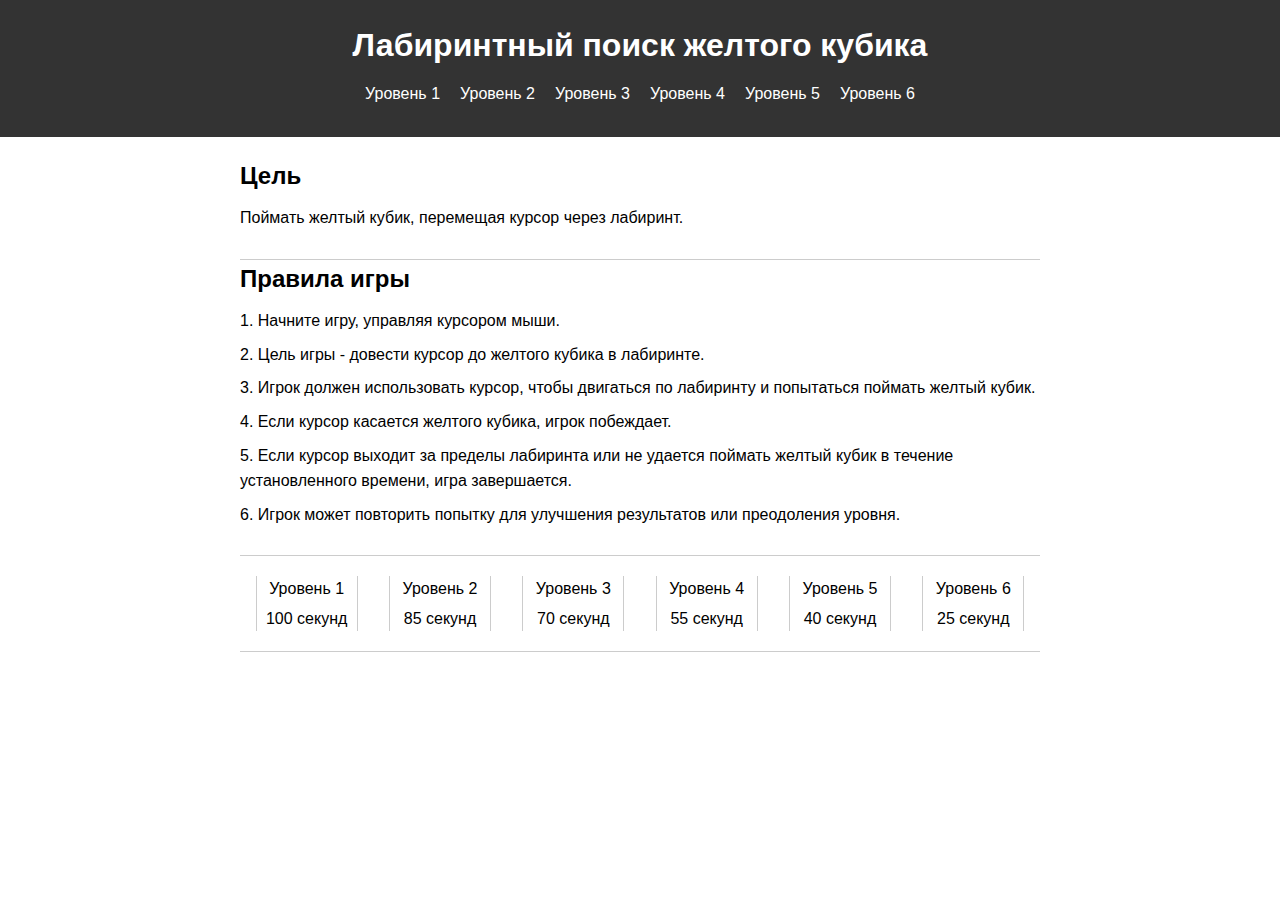
<file: index.html>
<!DOCTYPE html>
<html lang="en">
  <head>
    <meta charset="UTF-8" />
    <meta name="viewport" content="width=device-width, initial-scale=1.0" />
    <link rel="stylesheet" href="index.css" />
    <title>Yellow Cube</title>
  </head>
  <body>
    <header>
      <h1>Лабиринтный поиск желтого кубика</h1>
      <nav>
        <ul>
          <li><a href="go1.html">Уровень 1</a></li>
          <li><a href="go2.html">Уровень 2</a></li>
          <li><a href="go3.html">Уровень 3</a></li>
          <li><a href="go4.html">Уровень 4</a></li>
          <li><a href="go5.html">Уровень 5</a></li>
          <li><a href="go6.html">Уровень 6</a></li>
        </ul>
      </nav>
    </header>

    <main>
      <section id="rulesk">
        <h2>Цель</h2>
        <p>Поймать желтый кубик, перемещая курсор через лабиринт.</p>
      </section>
      <section id="rules">
        <h2>Правила игры</h2>
        <p>1. Начните игру, управляя курсором мыши.</p>
        <p>2. Цель игры - довести курсор до желтого кубика в лабиринте.</p>
        <p>
          3. Игрок должен использовать курсор, чтобы двигаться по лабиринту и
          попытаться поймать желтый кубик.
        </p>
        <p>4. Если курсор касается желтого кубика, игрок побеждает.</p>
        <p>
          5. Если курсор выходит за пределы лабиринта или не удается поймать
          желтый кубик в течение установленного времени, игра завершается.
        </p>
        <p>
          6. Игрок может повторить попытку для улучшения результатов или
          преодоления уровня.
        </p>
      </section>
      <section id="rr">
        <div class="div">
          <div class="div_s">
            <p>Уровень 1</p>
            <p>100 секунд</p>
          </div>
          <div class="div_s">
            <p>Уровень 2</p>
            <p>85 секунд</p>
          </div>
          <div class="div_s">
            <p>Уровень 3</p>
            <p>70 секунд</p>
          </div>
          <div class="div_s">
            <p>Уровень 4</p>
            <p>55 секунд</p>
          </div>
          <div class="div_s">
            <p>Уровень 5</p>
            <p>40 секунд</p>
          </div>
          <div class="div_s">
            <p>Уровень 6</p>
            <p>25 секунд</p>
          </div>
        </div>
      </section>

      <!-- You can have general information or a single section for all levels -->
    </main>
  </body>
</html>
</file>
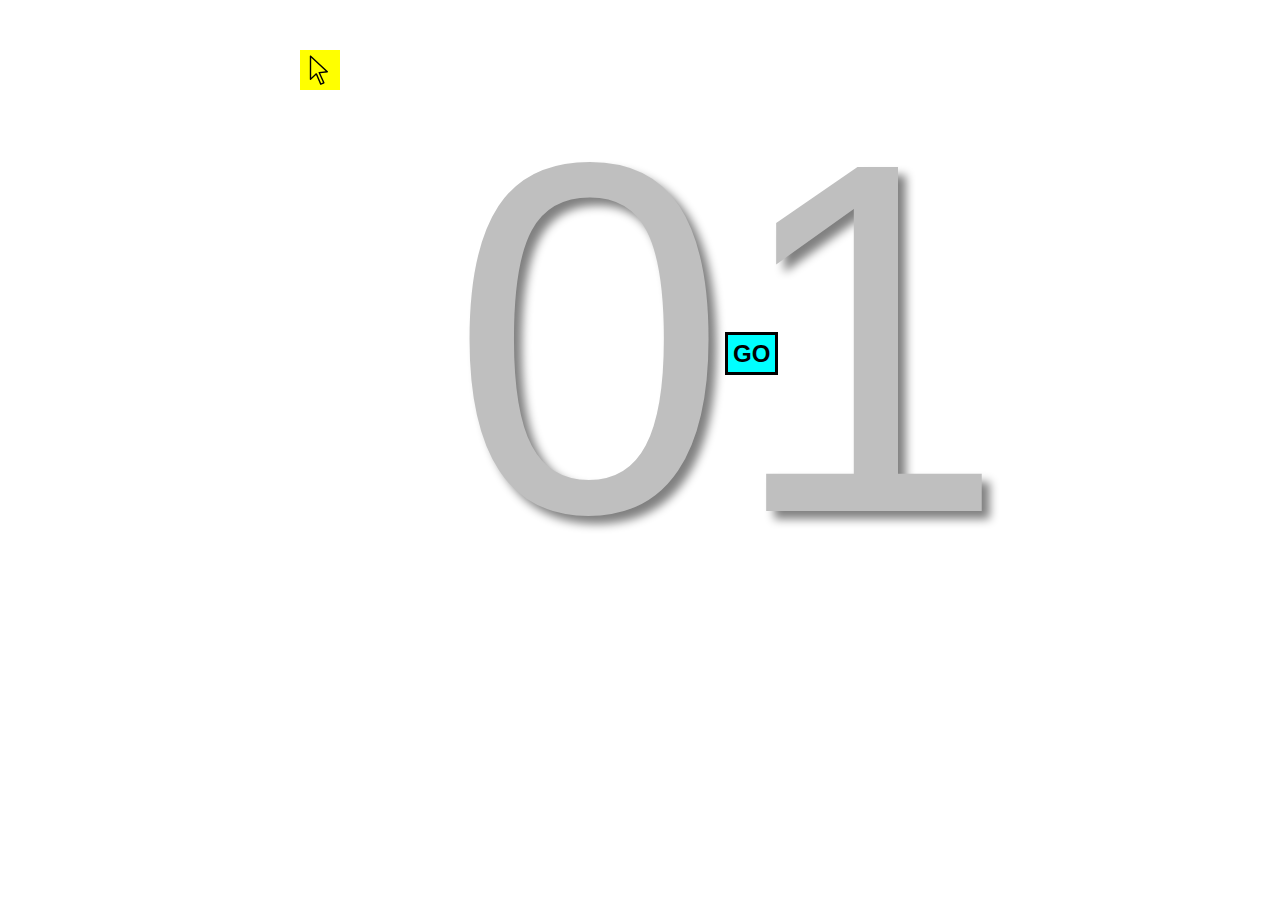
<file: go1.html>
<!DOCTYPE html>
<html lang="ru">
  <head>
    <meta charset="UTF-8" />
    <meta name="viewport" content="width=device-width, initial-scale=1.0" />
    <link rel="stylesheet" href="go1.css" />
    <title>go</title>
  </head>

  <body>
    <div class="div"><a class="a" href="play1.html">GO</a></div>
    <div class="cuub pa"></div>
    <div class="cuur pa"></div>
    <div class="bg01 pa">01</div>
  </body>
</html>
</file>
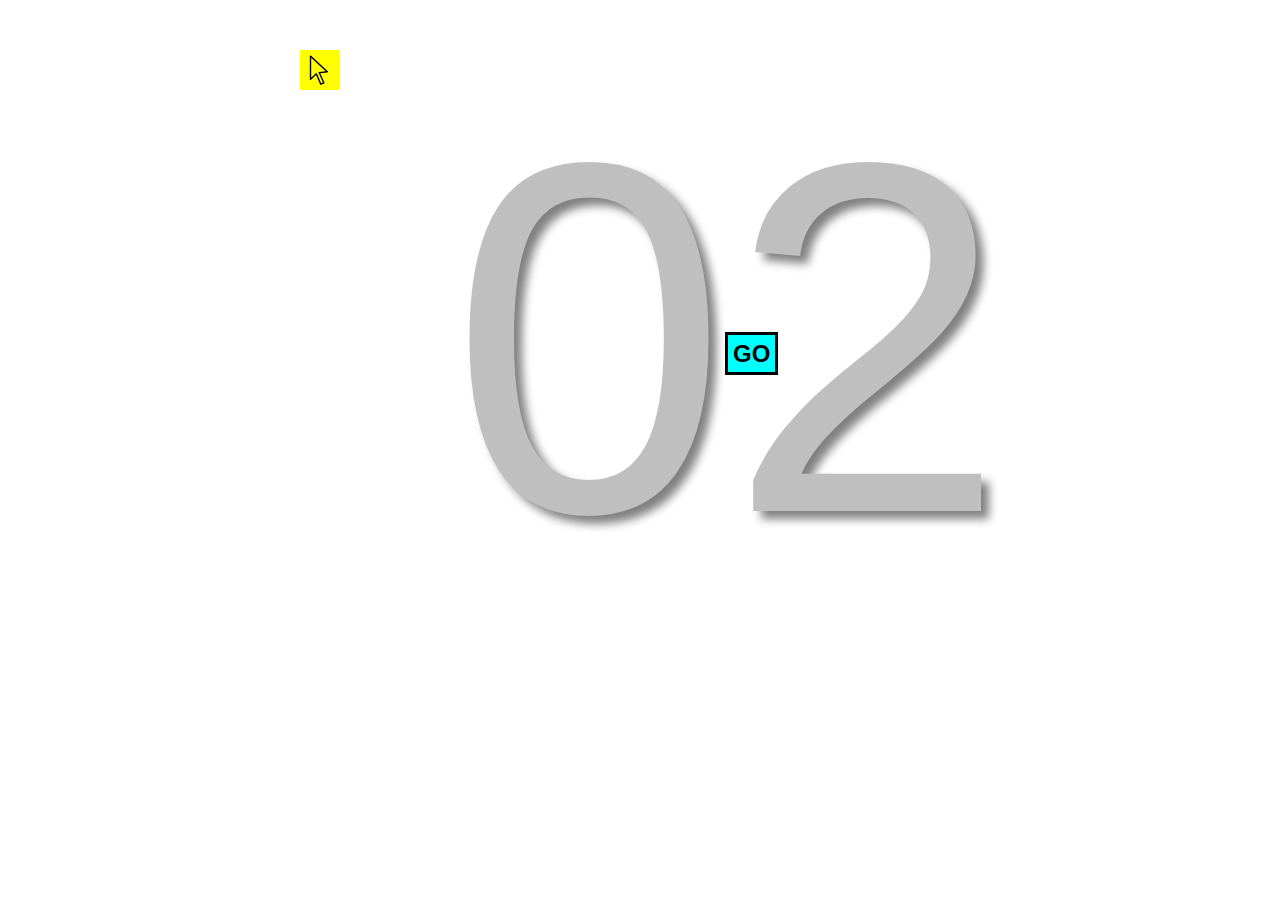
<file: go2.html>
<!DOCTYPE html>
<html lang="ru">
  <head>
    <meta charset="UTF-8" />
    <meta name="viewport" content="width=device-width, initial-scale=1.0" />
    <link rel="stylesheet" href="go1.css" />
    <title>go</title>
  </head>

  <body>
    <div class="div"><a class="a" href="play2.html">GO</a></div>
    <div class="cuub pa"></div>
    <div class="cuur pa"></div>
    <div class="bg01 pa">02</div>
  </body>
</html>
</file>
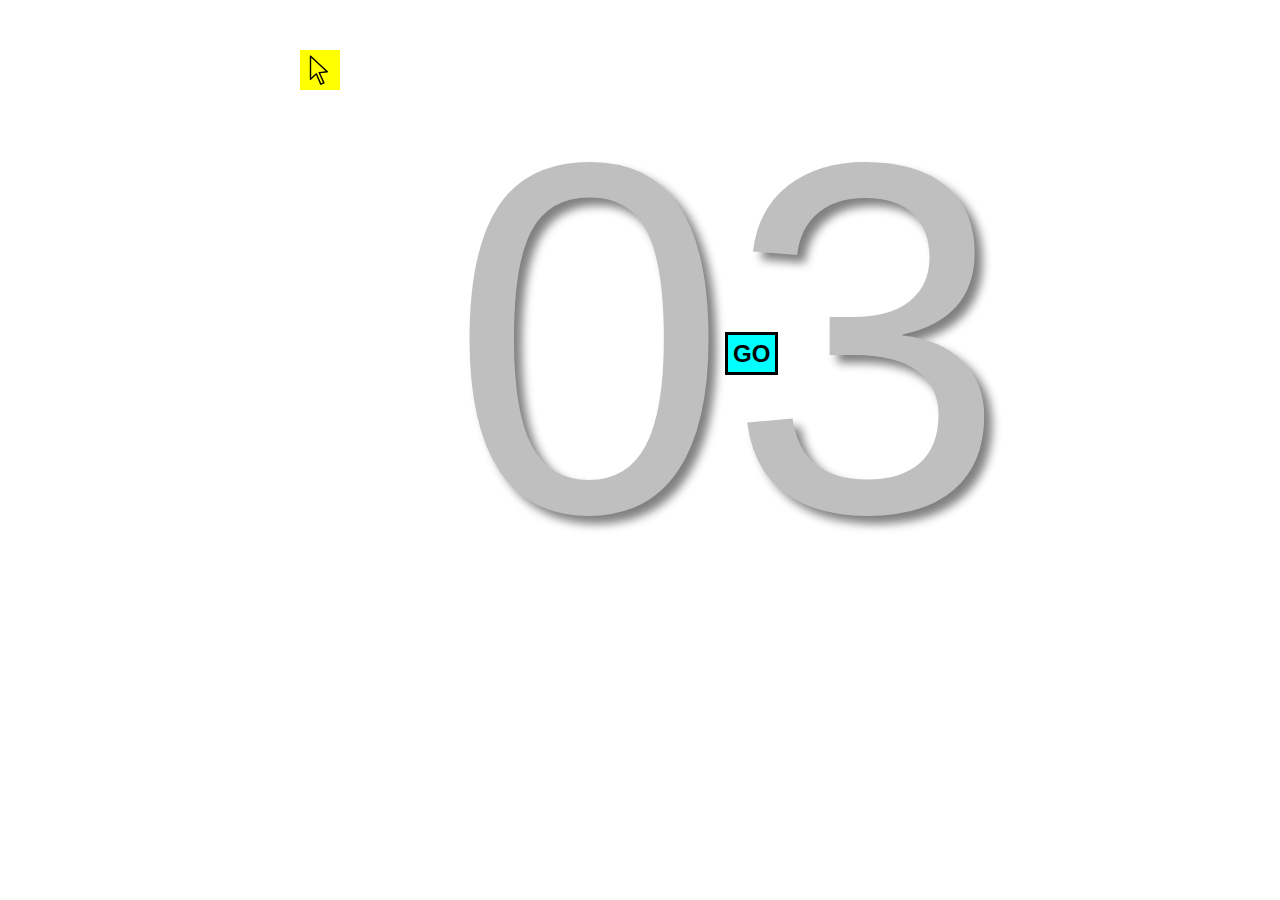
<file: go3.html>
<!DOCTYPE html>
<html lang="ru">
  <head>
    <meta charset="UTF-8" />
    <meta name="viewport" content="width=device-width, initial-scale=1.0" />
    <link rel="stylesheet" href="go1.css" />
    <title>go</title>
  </head>

  <body>
    <div class="div"><a class="a" href="play3.html">GO</a></div>
    <div class="cuub pa"></div>
    <div class="cuur pa"></div>
    <div class="bg01 pa">03</div>
  </body>
</html>
</file>
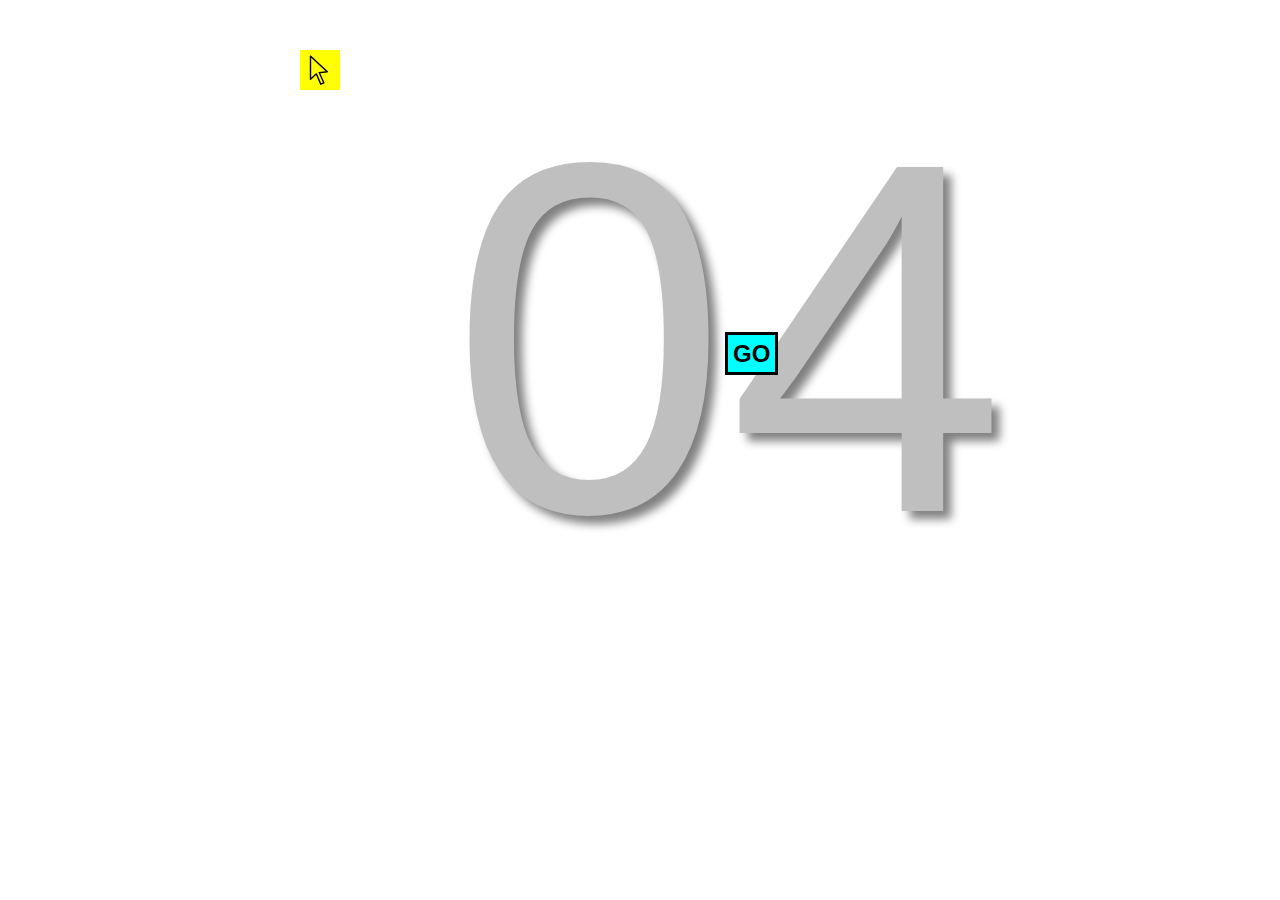
<file: go4.html>
<!DOCTYPE html>
<html lang="ru">
  <head>
    <meta charset="UTF-8" />
    <meta name="viewport" content="width=device-width, initial-scale=1.0" />
    <link rel="stylesheet" href="go1.css" />
    <title>go</title>
  </head>

  <body>
    <div class="div"><a class="a" href="play4.html">GO</a></div>
    <div class="cuub pa"></div>
    <div class="cuur pa"></div>
    <div class="bg01 pa">04</div>
  </body>
</html>
</file>
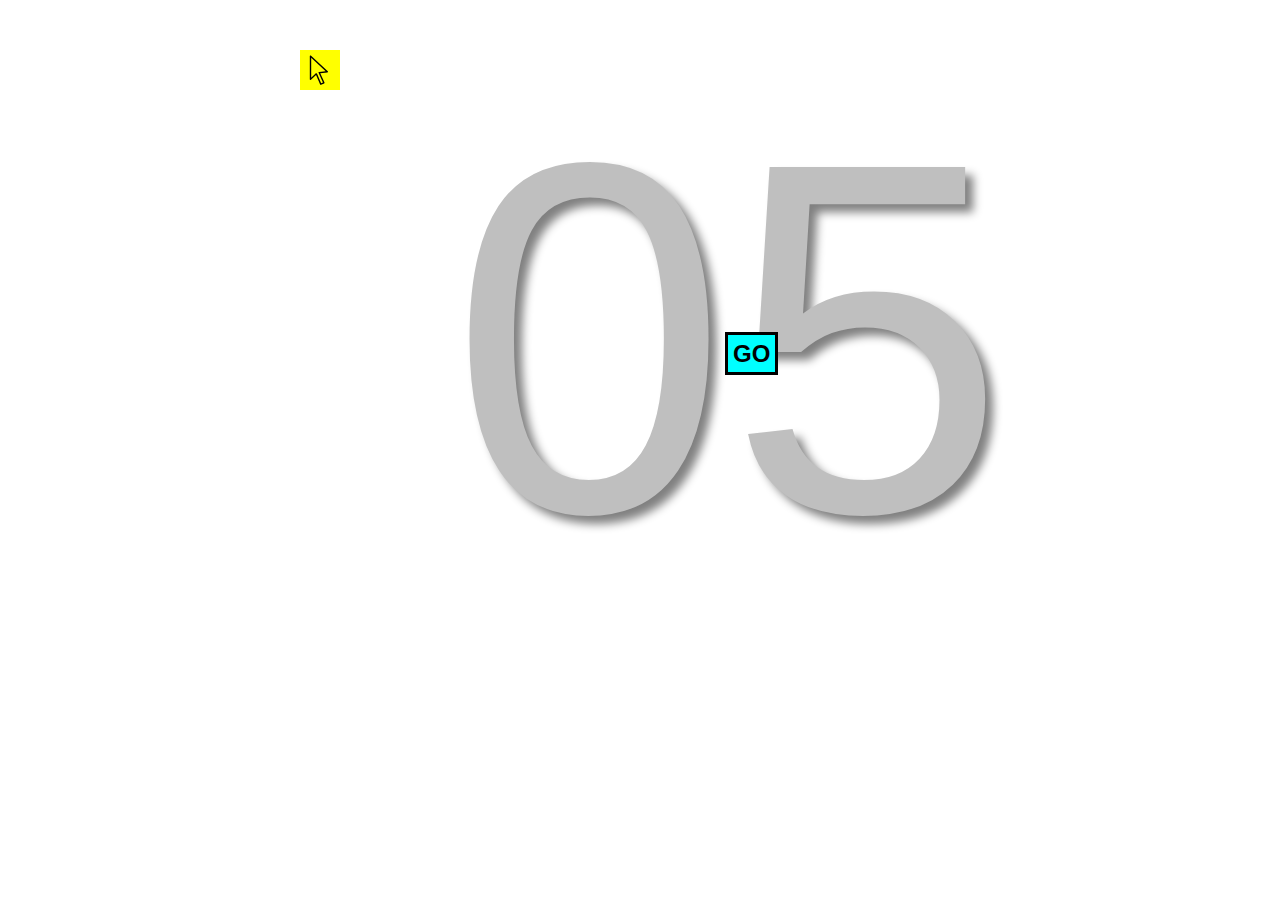
<file: go5.html>
<!DOCTYPE html>
<html lang="ru">
  <head>
    <meta charset="UTF-8" />
    <meta name="viewport" content="width=device-width, initial-scale=1.0" />
    <link rel="stylesheet" href="go1.css" />
    <title>go</title>
  </head>

  <body>
    <div class="div"><a class="a" href="play5.html">GO</a></div>
        <div class="cuub pa"></div>
    <div class="cuur pa"></div>
    <div class="bg01 pa">05</div>
  </body>
</html>
</file>
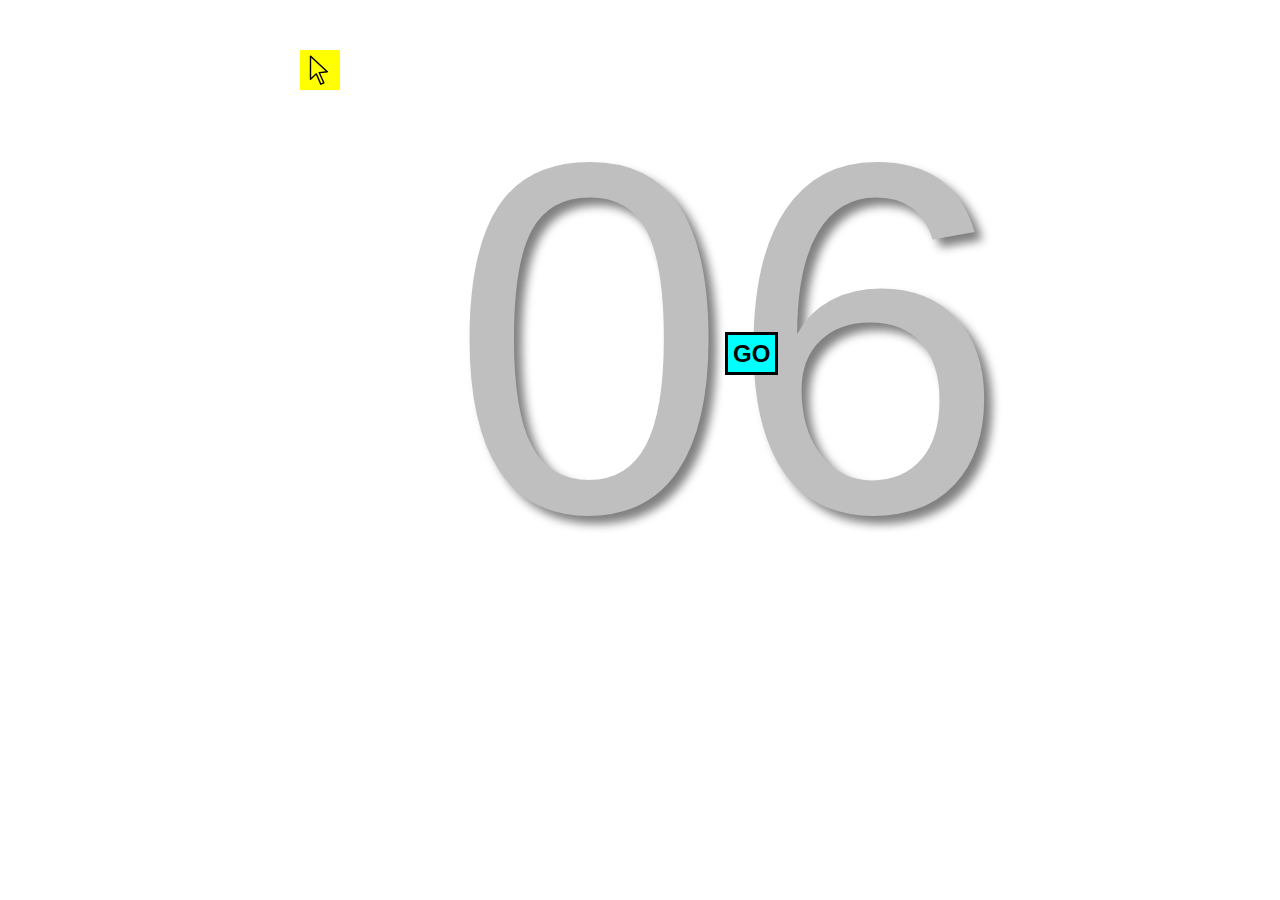
<file: go6.html>
<!DOCTYPE html>
<html lang="ru">
  <head>
    <meta charset="UTF-8" />
    <meta name="viewport" content="width=device-width, initial-scale=1.0" />
    <link rel="stylesheet" href="go1.css" />
    <title>go</title>
  </head>

  <body>
    <div class="div"><a class="a" href="play6.html">GO</a></div>
    <div class="cuub pa"></div>
    <div class="cuur pa"></div>
    <div class="bg01 pa">06</div>
  </body>
</html>
</file>
<file: go1.css>
* {
  margin: 0;
  padding: 0;
  box-sizing: border-box;
}
.div {
  position: absolute;
  top: 340px;
  left: 725px;
  z-index: 100;
}
.a {
  font-size: 1.5em;
  font-weight: 700;
  font-family: Arial, Helvetica, sans-serif;
  text-decoration: none;
  color: black;
  padding: 5px;
  background-color: aqua;
  border: 3px solid black;
  cursor: pointer;
}
.pa {
  position: absolute;
}
.bg01 {
  font-size: 500px;
  font-family: Arial, Helvetica, sans-serif;
  top: 50px;
  left: 450px;
  color: rgb(191, 191, 191);
  text-shadow: 8px 8px 10px gray;
  cursor: default;
}
.cuub {
  width: 40px;
  height: 40px;
  top: 50px;
  left: 300px;
  background-color: yellow;
  animation: cuub_a 10s linear;
  animation-iteration-count: infinite;
}
.cuur {
  width: 35px;
  height: 35px;
  background: url(img/icons8-cursor.svg);
  top: 52px;
  left: 300px;
  animation: cuur_a 10s linear;
  animation-iteration-count: infinite;
  animation-delay: 0.5s;
}
@keyframes cuub_a {
  0% {
    top: 50px;
    left: 300px;
  }
  25% {
    top: 50px;
    left: 1200px;
  }
  50% {
    top: 600px;
    left: 1200px;
  }
  75% {
    top: 600px;
    left: 300px;
  }
  100% {
    top: 50px;
    left: 300px;
  }
}
@keyframes cuur_a {
  0% {
    top: 52px;
    left: 300px;
  }
  25% {
    top: 52px;
    left: 1200px;
  }
  50% {
    top: 600px;
    left: 1202px;
  }
  75% {
    top: 602px;
    left: 300px;
  }
  100% {
    top: 52px;
    left: 300px;
  }
}
</file>
<file: index.css>
/* Reset some default browser styles */
body,
h1,
h2,
p,
ul {
  margin: 0;
  padding: 0;
}

body {
  font-family: Arial, sans-serif;
  line-height: 1.6;
}

header {
  background-color: #333;
  color: white;
  text-align: center;
  padding: 20px 0;
}

nav ul {
  list-style: none;
  display: flex;
  justify-content: center;
  padding: 10px 0;
}

nav ul li {
  margin: 0 10px;
}

nav ul li a {
  text-decoration: none;
  color: white;
}

nav ul li a:hover {
  text-decoration: underline;
}

main {
  max-width: 800px;
  margin: 0 auto;
  padding: 20px;
}

#rulesk {
  border-bottom: 1px solid #ccc;
  padding-bottom: 20px;
}

#rulesk h2 {
  margin-bottom: 10px;
}

#rulesk p {
  margin-bottom: 8px;
}

#rules {
  border-bottom: 1px solid #ccc;
  padding-bottom: 20px;
}

#rules h2 {
  margin-bottom: 10px;
}

#rules p {
  margin-bottom: 8px;
}

#rr {
  border-bottom: 1px solid #ccc;
  padding-bottom: 20px;
  padding-top: 20px;
}

#rr .div {
  display: flex;
  align-items: center;
  justify-content: space-around;
}

#rr .div_s {
  width: 100px;
  height: 55px;
  border-left: 1px solid #ccc;
  border-right: 1px solid #ccc;
  display: flex;
  flex-direction: column;
  align-items: center;
  justify-content: space-between;
}
/* Additional styles as needed for the rules and sections */
</file>
